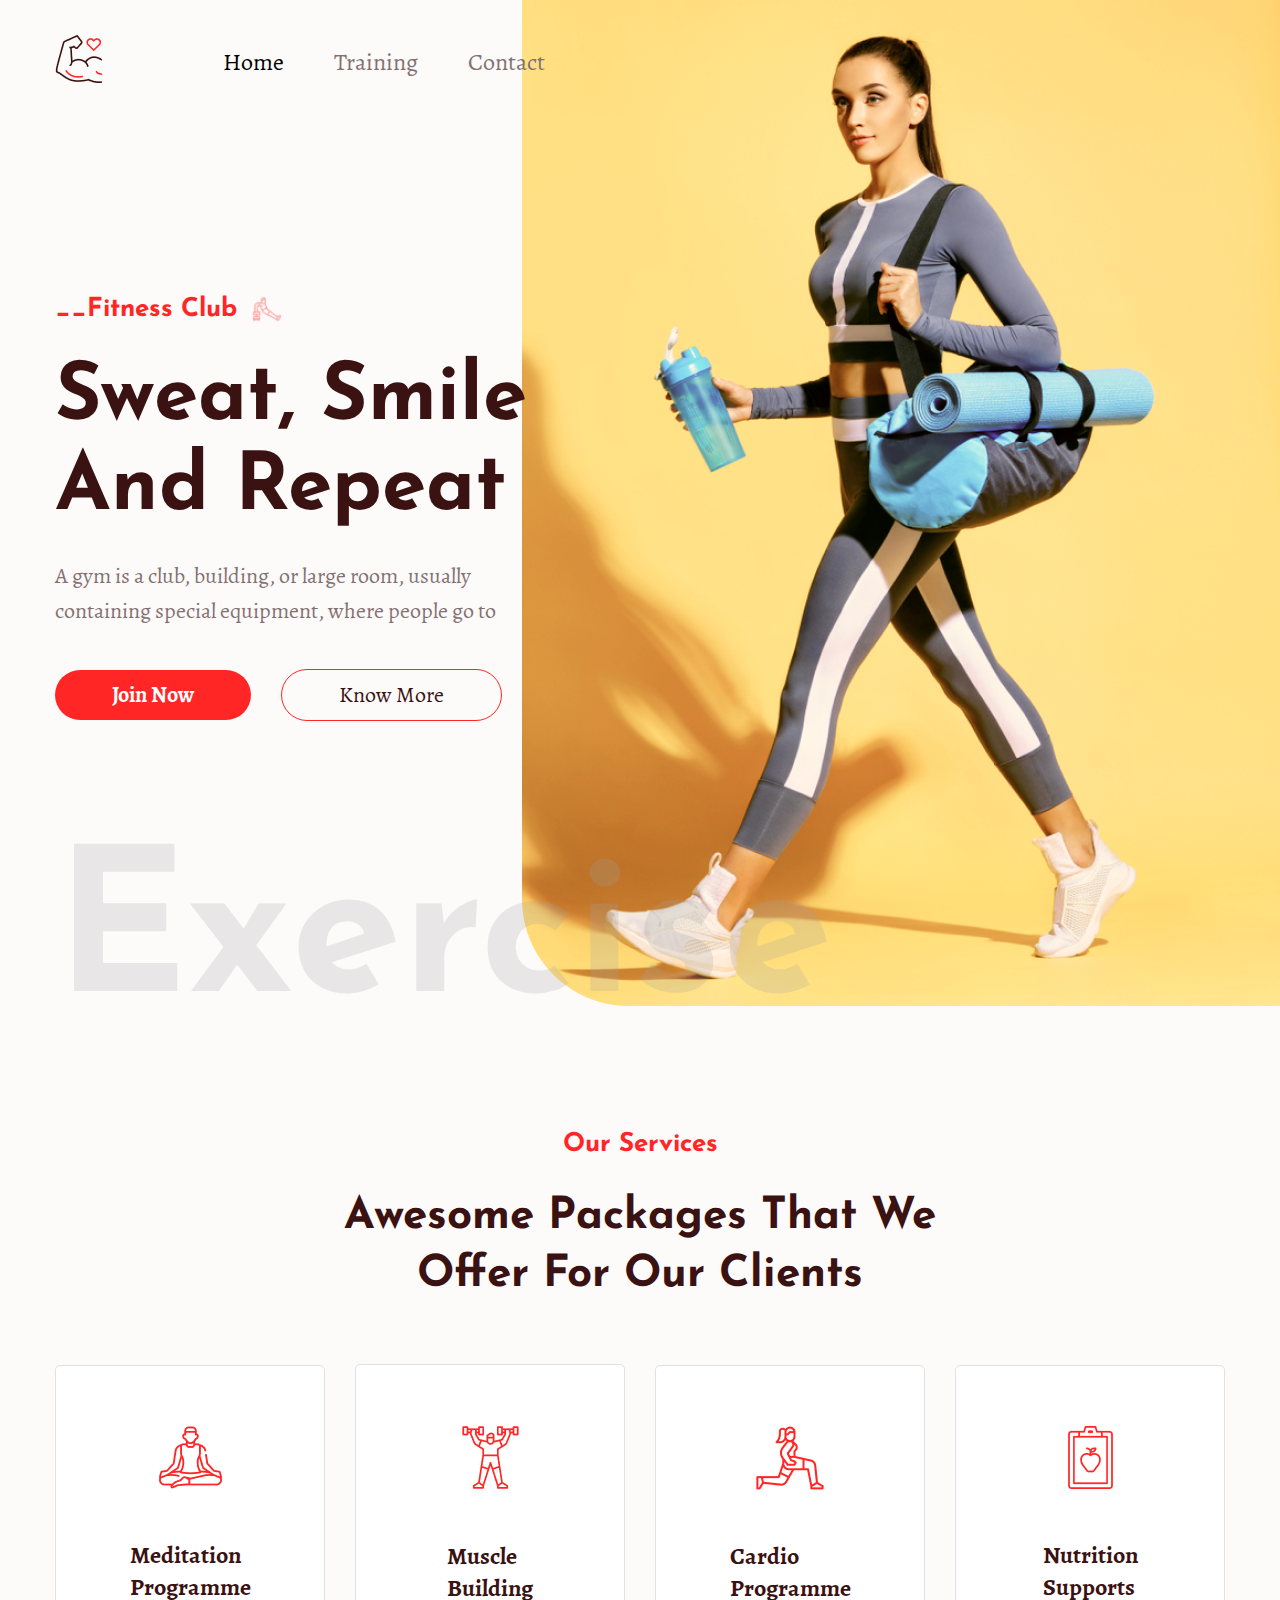
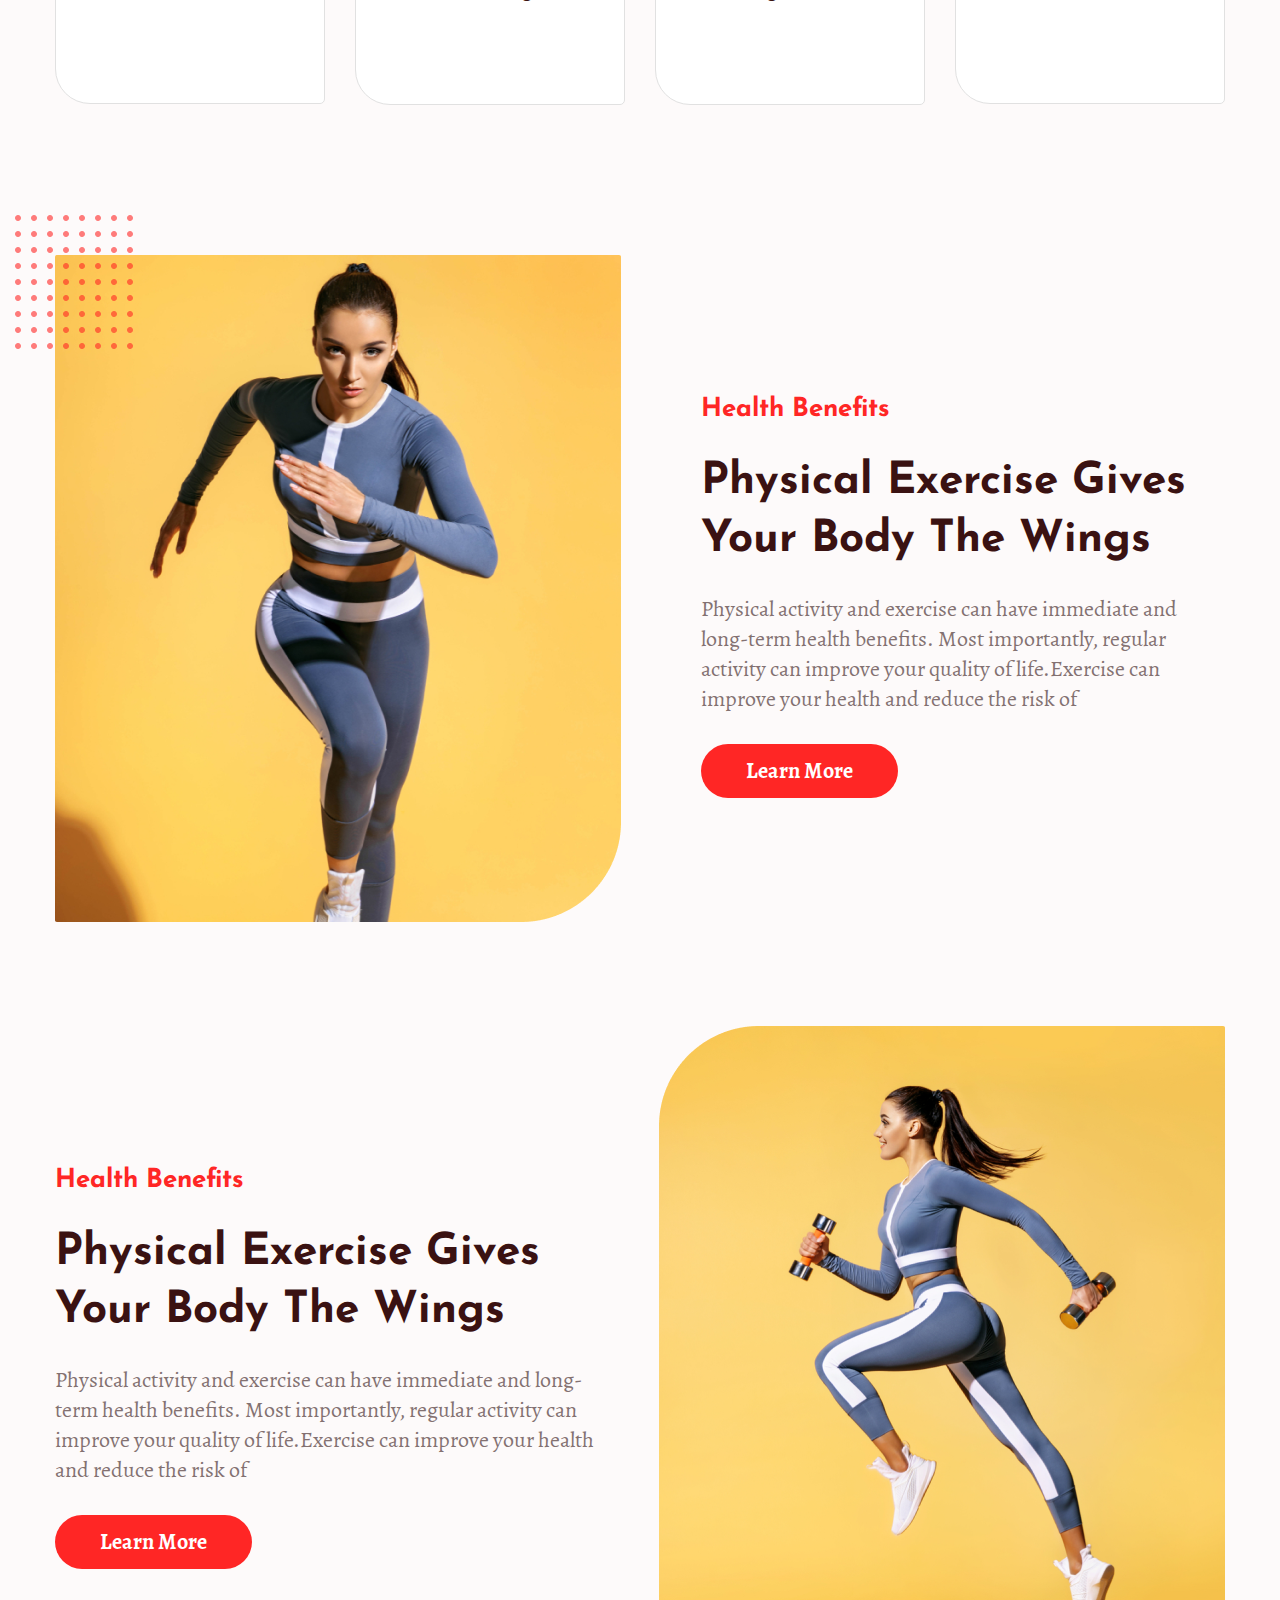
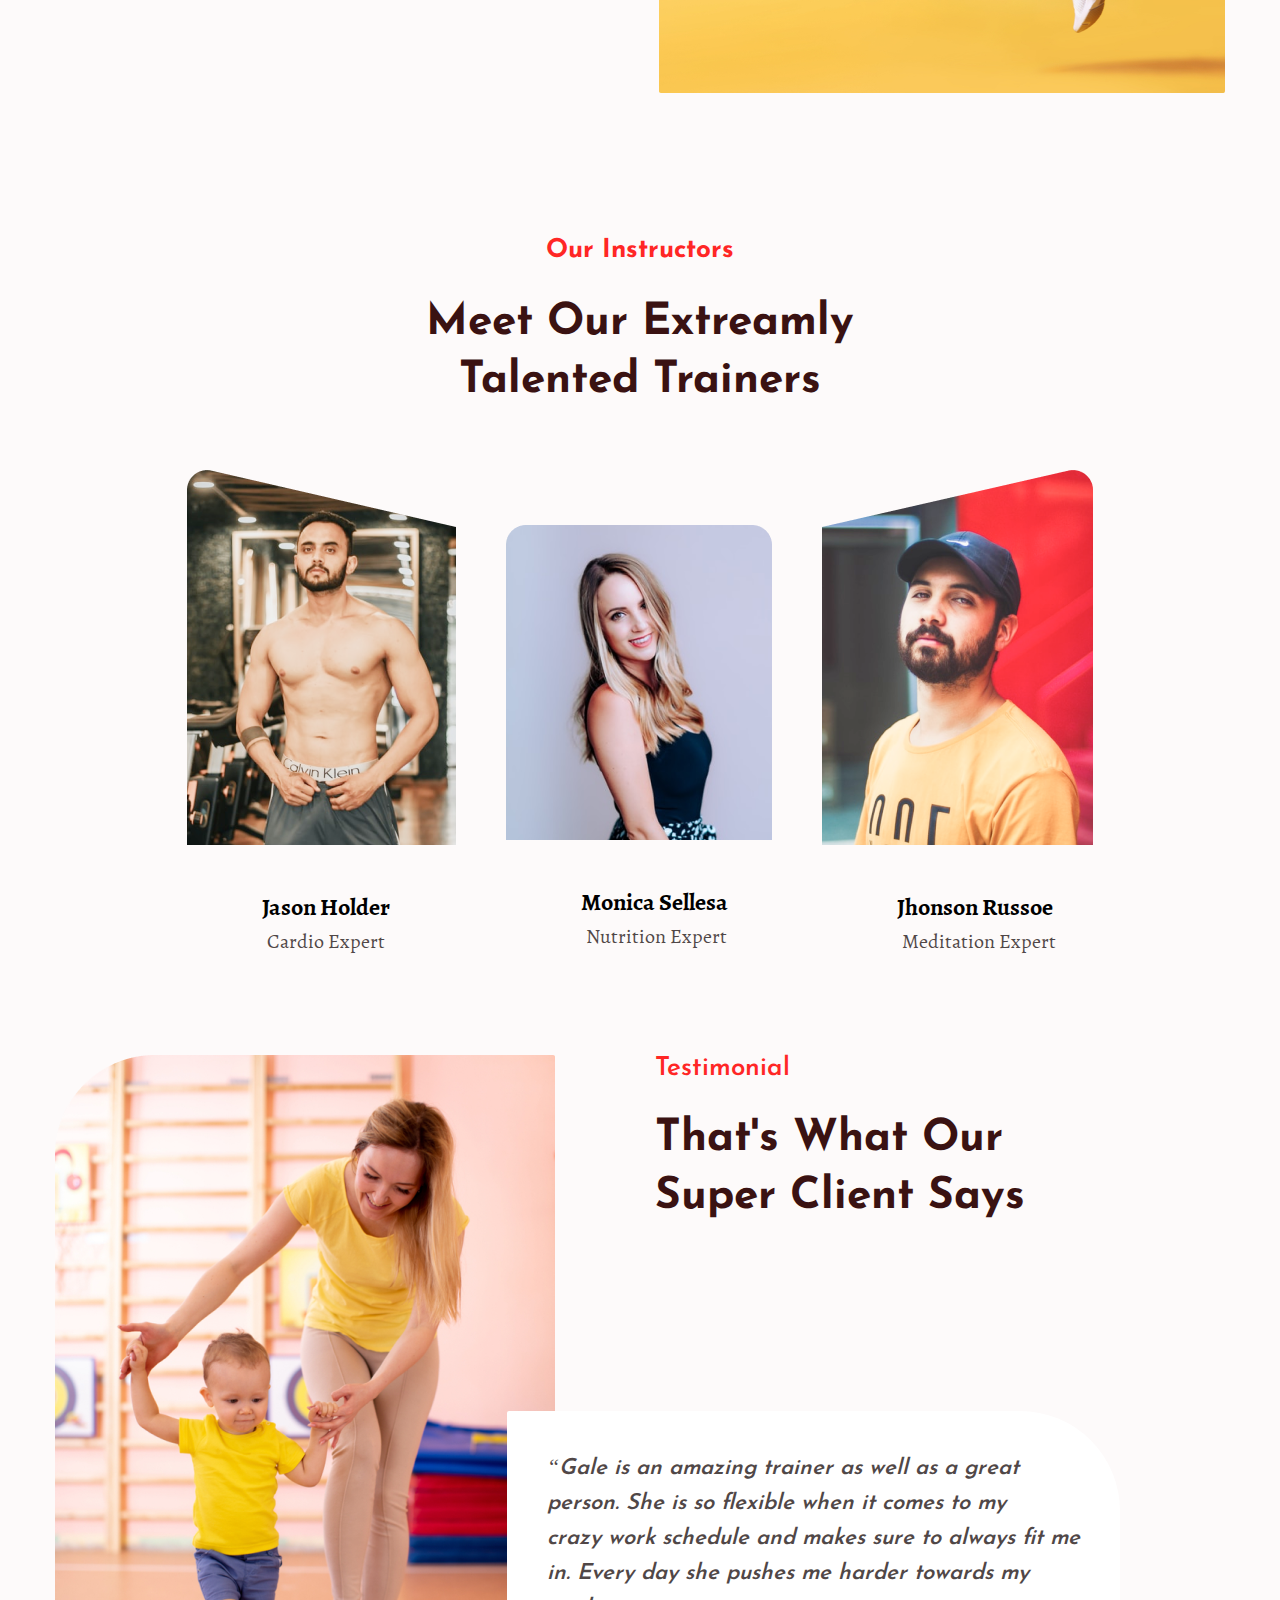
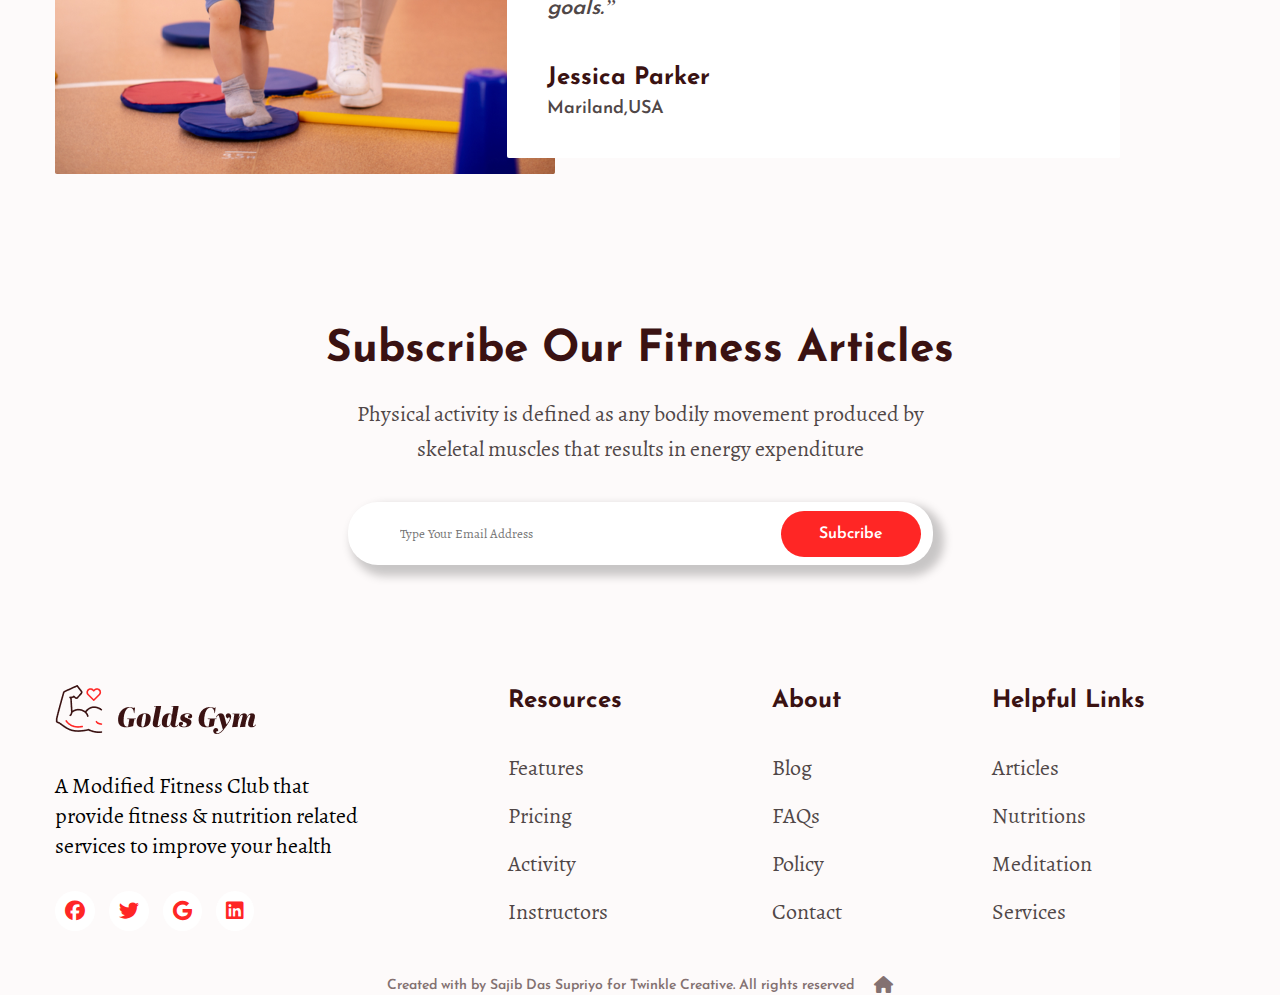
<file: index.html>
<!DOCTYPE html>
<html lang="en">
  <head>
    <meta charset="UTF-8" />
    <meta http-equiv="X-UA-Compatible" content="IE=edge" />
    <meta name="viewport" content="width=device-width, initial-scale=1.0" />
    <link
      rel="stylesheet"
      href="https://cdnjs.cloudflare.com/ajax/libs/animate.css/4.1.1/animate.min.css" />
    <link
      rel="stylesheet"
      href="https://cdnjs.cloudflare.com/ajax/libs/font-awesome/6.2.0/css/all.min.css " />
    <link rel="stylesheet" href="assets/css/hamburgers.css" />
    <link rel="stylesheet" href="assets/css/style.css" />
    <title>Fitness Club</title>
  </head>
  <body>
    <header class="header">
      <div class="header__container container">
        <a class="logo" href="#"> <img src="assets/img/logo.png" alt="" /></a>
        <nav class="nav">
          <a class="nav__link" href="#">Home</a><a class="nav__link" href="#">Training</a
          ><a class="nav__link" href="#">Contact</a>
        </nav>
        <button class="hamburger hamburger--minus" type="button">
          <span class="hamburger-box"><span class="hamburger-inner"></span></span>
        </button>
      </div>
      <div class="banner"><img class="banner__img" src="assets/img/main.png" alt="" /></div>
    </header>
    <main class="main container animate__animated animate__fadeInLeftBig">
      <div class="main__subtitle">
        <h3 class="subTitle">__Fitness Club</h3>
        <img class="main__icon" src="assets/img/fit-icon.png" alt="" />
      </div>
      <div class="main__descriptions">
        <h2 class="main__title">
          Sweat, Smile <br />
          And Repeat
        </h2>
        <p class="main__text">
          A gym is a club, building, or large room, usually <br />
          containing special equipment, where people go to
        </p>
      </div>
      <div class="main__buttons">
        <a class="btn" href="#">Join Now</a><a class="btn button" href="#">Know More</a>
      </div>
      <h1 class="last-main__title">Exercise</h1>
    </main>
    <section class="section container animate__animated animate__fadeInRightBig">
      <div class="section__titles">
        <h3 class="section__subtitle">Our Services</h3>
        <h2 class="section__title">
          Awesome Packages That We <br />
          Offer For Our Clients
        </h2>
      </div>
      <div class="section__cards">
        <div class="cards">
          <div class="card">
            <div class="card__content">
              <img src="assets/img/sitting-man.png" alt="" />
              <div class="card__title">
                <h3 class="card-main__title">
                  Meditation <br />
                  Programme
                </h3>
              </div>
            </div>
            <a class="show__button" href="#">Learn More</a>
          </div>
          <div class="card">
            <div class="card__content">
              <img src="assets/img/training-man.png" alt="" />
              <div class="card__title">
                <h3 class="card-main__title">
                  Muscle <br />
                  Building
                </h3>
              </div>
            </div>
            <a class="show__button" href="#">Learn More</a>
          </div>
          <div class="card">
            <div class="card__content">
              <img src="assets/img/training-girl.png" alt="" />
              <div class="card__title">
                <h3 class="card-main__title">
                  Cardio <br />
                  Programme
                </h3>
              </div>
            </div>
            <a class="show__button" href="#">Learn More</a>
          </div>
          <div class="card">
            <div class="card__content">
              <img src="assets/img/apple.png" alt="" />
              <div class="card__title">
                <h3 class="card-main__title">
                  Nutrition <br />
                  Supports
                </h3>
              </div>
            </div>
            <a class="show__button" href="#">Learn More</a>
          </div>
        </div>
      </div>
    </section>
    <article class="article__card container animate__animated animate__fadeInLeftBig">
      <div class="article-card__content">
        <div class="article__image">
          <img class="article-image" src="assets/img/article-image.png" alt="" />
        </div>
        <div class="article__description">
          <h3 class="article__subtitle">Health Benefits</h3>
          <h2 class="article__title">
            Physical Exercise Gives <br />
            Your Body The Wings
          </h2>
          <p class="article__text">
            Physical activity and exercise can have immediate and long-term health benefits. Most
            importantly, regular activity can improve your quality of life.Exercise can improve your
            health and reduce the risk of
          </p>
          <a class="article__btn" href="#">Learn More</a>
          <div class="post-image"><img class="dots-image" src="assets/img/Dots.png" alt="" /></div>
        </div>
      </div>
      <div class="article-card__session">
        <div class="article__description">
          <h3 class="article__subtitle">Health Benefits</h3>
          <h2 class="article__title">
            Physical Exercise Gives <br />
            Your Body The Wings
          </h2>
          <p class="article__text">
            Physical activity and exercise can have immediate and long-term health benefits. Most
            importantly, regular activity can improve your quality of life.Exercise can improve your
            health and reduce the risk of
          </p>
          <a class="article__btn" href="#">Learn More</a>
        </div>
        <div class="article__image">
          <img class="article-image" src="assets/img/article-image2.png" alt="" />
        </div>
      </div>
    </article>
    <div class="incstructors container animate__animated animate__fadeInRightBig">
      <div class="instructors__titles">
        <h3 class="subtitle__inst">Our Instructors</h3>
        <h2 class="title__inst">
          Meet Our Extreamly <br />
          Talented Trainers
        </h2>
      </div>
      <div class="session-inst">
        <div class="instructors__content">
          <div class="session__inst">
            <img class="inst__image" src="assets/img/couch1.png" alt="" />
            <div class="session-inst__desc">
              <h3 class="couch__name">Jason Holder</h3>
              <p class="couch__info">Cardio Expert</p>
            </div>
          </div>
        </div>
        <div class="instructors__content2">
          <div class="session__inst">
            <img class="inst__image" src="assets/img/couch2.png" alt="" />
            <div class="session-inst__desc">
              <h3 class="couch__name">Monica Sellesa</h3>
              <p class="couch__info">Nutrition Expert</p>
            </div>
          </div>
        </div>
        <div class="instructors__content">
          <div class="session__inst">
            <img class="inst__image" src="assets/img/couch3.png" alt="" />
            <div class="session-inst__desc">
              <h3 class="couch__name">Jhonson Russoe</h3>
              <p class="couch__info">Meditation Expert</p>
            </div>
          </div>
        </div>
      </div>
    </div>
    <aside class="aside container animate__animated animate__fadeInLeftBig">
      <div class="aside__content">
        <div class="aside-image__block">
          <img class="image__aside" src="assets/img/aside-image.png" alt="" />
        </div>
        <div class="aside__description">
          <span class="aside__span">Testimonial</span>
          <h2 class="aside__title">
            That's What Our <br />
            Super Client Says
          </h2>
          <div class="separate-block">
            <p class="separate__text">
              “Gale is an amazing trainer as well as a great <br />
              person. She is so flexible when it comes to my <br />
              crazy work schedule and makes sure to always fit me in. Every day she pushes me harder
              towards my goals.”
            </p>
            <h4 class="name">Jessica Parker</h4>
            <p class="info-couch">Mariland,USA</p>
          </div>
        </div>
      </div>
      <div class="aside-input__search">
        <div class="searh-input__desc">
          <h2 class="title__search">Subscribe Our Fitness Articles</h2>
          <p class="text__search">
            Physical activity is defined as any bodily movement produced by <br />
            skeletal muscles that results in energy expenditure
          </p>
        </div>
        <label class="label-search" for="search">
          <input type="text" id="search" placeholder="Type Your Email Address" /><a
            class="input-btn"
            href="#"
            >Subcribe</a
          >
        </label>
      </div>
    </aside>
    <footer class="footer container animate__animated animate__zoomInDown">
      <div class="footer__content">
        <div class="footer-info">
          <div class="footer-logo">
            <img class="footer__logo" src="assets/img/footer-logo.png" alt="" />
          </div>
          <div class="footer__desc">
            <p class="footer__text">
              A Modified Fitness Club that <br />
              provide fitness & nutrition related <br />
              services to improve your health
            </p>
            <div class="footer-icon">
              <a href="#"> <i class="fa-brands fa-facebook"></i></a
              ><a href="#"> <i class="fa-brands fa-twitter"></i></a
              ><a href="#"> <i class="fa-brands fa-google"></i></a
              ><a href="#"> <i class="fa-brands fa-linkedin"></i></a>
            </div>
          </div>
        </div>
        <div class="footer-nav__blog">
          <div class="footer-logo"><a class="footer-nav__logo" href="#">Resources</a></div>
          <div class="footer-navs">
            <a class="footer__link" href="#">Features</a><a class="footer__link" href="#">Pricing</a
            ><a class="footer__link" href="#">Activity</a
            ><a class="footer__link" href="#">Instructors</a>
          </div>
        </div>
        <div class="footer-nav__blog">
          <div class="footer-logo"><a class="footer-nav__logo" href="#">About</a></div>
          <div class="footer-navs">
            <a class="footer__link" href="#">Blog</a><a class="footer__link" href="#">FAQs</a
            ><a class="footer__link" href="#">Policy</a><a class="footer__link" href="#">Contact</a>
          </div>
        </div>
        <div class="footer-nav__blog">
          <div class="footer-logo"><a class="footer-nav__logo" href="#">Helpful Links</a></div>
          <div class="footer-navs">
            <a class="footer__link" href="#">Articles</a
            ><a class="footer__link" href="#">Nutritions</a
            ><a class="footer__link" href="#">Meditation</a
            ><a class="footer__link" href="#">Services</a>
          </div>
        </div>
      </div>
      <div class="footer-sub__info">
        <p class="footer-subinfo__text">
          Created with by Sajib Das Supriyo for Twinkle Creative. All rights reserved
        </p>
        <div class="footer-btn__home">
          <a href="#top" id="down"> <i class="fa-solid fa-house"></i></a>
        </div>
      </div>
    </footer>
    <script src="assets/js/script.js"></script>
  </body>
</html>
</file>
<file: assets/css/style.css>
@font-face {
  font-family: Alegreya;
  src: url(../fonts/Alegreya/Alegreya-Bold.woff);
  font-weight: bold;
  font-style: normal;
}
@font-face {
  font-family: Alegreya;
  src: url(../fonts/Alegreya/Alegreya-Regular.woff);
  font-weight: regular;
  font-style: normal;
}
@font-face {
  font-family: Josefin-Sans;
  src: url(../fonts/Josefin-Sans/JosefinSans-SemiBold.woff);
  font-weight: semibold;
  font-style: normal;
}
@font-face {
  font-family: Josefin-Sans;
  src: url(../fonts/Josefin-Sans/JosefinSans-Bold.woff);
  font-weight: bold;
  font-style: normal;
}
@font-face {
  font-family: Abril-Fatface;
  src: url(../fonts/Abril/Abrilfatfaceregular.woff);
  font-weight: regular;
  font-style: normal;
}
.container {
  max-width: 1170px;
  margin: 0 auto;
}

.main {
  font-family: Josefin-Sans;
  padding-top: 100px;
}
.main__subtitle {
  display: flex;
  align-items: center;
  gap: 15px;
  margin-bottom: 30px;
  padding-top: 70px;
}
.main__subtitle .subTitle {
  color: #ff2625;
  font-weight: 600;
  font-size: 26px;
}
.main__subtitle .main__icon {
  width: 30px;
  height: 30px;
}

.main__descriptions .main__title {
  font-size: 80px;
  font-weight: 700;
  line-height: 90px;
  color: #3a1212;
  margin-bottom: 25px;
}
.main__descriptions .main__text {
  font-family: Alegreya;
  color: #837171;
  font-size: 22px;
  line-height: 35px;
}

.main__buttons {
  font-family: Alegreya;
  padding-top: 40px;
  display: flex;
  align-items: center;
  gap: 30px;
}
.main__buttons .btn {
  padding: 10px 57px;
  background: #ff2625;
  border-radius: 29px;
  color: #fff;
  font-weight: 700;
  font-size: 22px;
  transition: 0.8s ease-in-out;
}
.main__buttons .btn:hover {
  background: transparent;
  border: solid 1px #ff2625;
  color: #3a1212;
  box-shadow: 7px 5px 7px rgba(0, 0, 0, 0.3647058824);
}
.main__buttons .button {
  background: transparent;
  border: solid 1px #ff2625;
  color: #3a1212;
  font-weight: 400;
}
.main__buttons .button:hover {
  background: #ff2625;
  color: #fff;
}

.last-main__title {
  padding-top: 120px;
  color: rgba(163, 161, 161, 0.2274509804);
  font-size: 200px;
}

@media (max-width: 800px) {
  .last-main__title {
    font-size: 120px;
  }
  .main {
    padding: 20px;
    padding-top: 295px;
  }
  .subTitle {
    text-align: center;
    font-size: 26px;
  }
  .logo {
    display: none;
  }
}
@media (max-width: 480px) {
  .main__subtitle {
    text-align: center;
  }
  .main__subtitle .subTitle {
    font-size: 20px;
    color: #3a1212;
  }
  .main {
    padding: 20px;
    padding-top: 295px;
  }
  .main__descriptions {
    display: flex;
    flex-direction: column;
    text-align: center;
  }
  .main__descriptions .main__title {
    font-size: 30px;
    line-height: 45px;
  }
  .main__descriptions .main__text {
    font-size: 20px;
    line-height: 25px;
  }
  .last-main__title {
    font-size: 60px;
    padding-top: 5;
    text-align: center;
  }
  .main__buttons {
    display: flex;
    flex-direction: column;
  }
  .main__buttons .btn {
    padding: 10px 20px;
    border-radius: 10px;
    font-weight: 400;
  }
}
.container {
  max-width: 1170px;
  margin: 0 auto;
}

.section {
  padding-top: 90px;
}

.section__subtitle {
  color: #ff2625;
  font-family: Josefin-Sans;
  text-align: center;
  font-size: 26px;
}

.section__title {
  text-align: center;
  padding-top: 30px;
  font-family: Josefin-Sans;
  color: #3a1212;
  font-size: 44px;
  line-height: 58px;
}

.section__cards {
  padding-top: 60px;
}

.cards {
  font-family: Alegreya;
  display: flex;
  gap: 30px;
  align-items: center;
}
.cards .card {
  width: 150px;
  padding: 60px;
  background: #fff;
  border: 0.5px solid #e1e1e1;
  border-radius: 5px 5px 5px 35px;
  transition: 0.8s all;
}
.cards .card:hover {
  cursor: pointer;
  box-shadow: 17px 14px 15px rgba(0, 0, 0, 0.2941176471);
}
.cards .card:hover .show__button {
  max-height: 200px;
}

.card__content {
  display: flex;
  flex-direction: column;
  justify-content: center;
  align-items: center;
}
.card__content .card-main__title {
  font-weight: 700;
  color: #3a1212;
  font-size: 24px;
}

.card-main__title {
  padding-top: 50px;
}

.show__button {
  max-height: 0;
  display: block;
  overflow: hidden;
  transition: 0.6s all;
  margin-top: 40px;
  color: #ff2625;
  margin-left: auto;
  margin-right: auto;
  width: max-content;
  font-family: Alegreya;
  font-size: 22px;
  font-weight: 400;
}

@media (max-width: 1180px) {
  .cards {
    display: flex;
    flex-wrap: wrap;
    padding: 15px;
    margin-left: 200px;
  }
}
@media (max-width: 768px) {
  .card {
    width: 220px !important;
  }
}
@media (max-width: 800px) {
  .section__title {
    font-size: 30px;
    line-height: 35px;
  }
  .cards {
    display: flex;
    flex-direction: column;
    margin-left: 0;
  }
}
@media (max-width: 420px) {
  .card {
    width: 150px !important;
  }
}
.container {
  max-width: 1170px;
  margin: 0 auto;
}

.article__card {
  padding-top: 150px;
  font-family: Josefin-Sans;
}

.article-card__content {
  display: flex;
  align-items: center;
  gap: 80px;
  position: relative;
  padding-bottom: 100px;
}
.article-card__content:nth-child(even) {
  flex-direction: row-reverse;
}

.post-image {
  position: absolute;
  top: -40px;
  left: -40px;
}

.article__description .article__subtitle {
  color: #ff2625;
  font-weight: 600;
  font-size: 26px;
  margin-bottom: 30px;
}
.article__description .article__title {
  font-size: 44px;
  color: #3a1212;
  line-height: 58px;
  margin-bottom: 25px;
}
.article__description .article__text {
  font-family: Alegreya;
  font-size: 22px;
  font-weight: 400;
  color: #837171;
  margin-bottom: 42px;
}
.article__description .article__btn {
  padding: 12px 45px;
  background: #ff2625;
  font-family: Alegreya;
  font-weight: 700;
  font-size: 22px;
  color: #fff;
  border-radius: 30px;
}

.article-card__session {
  display: flex;
  align-items: center;
  gap: 60px;
}

@media (max-width: 1200px) {
  .article-card__content {
    padding: 10px;
    display: flex;
    flex-direction: column;
    padding-bottom: 70px;
  }
  .article-card__session {
    padding: 10px;
    display: flex;
    flex-direction: column;
  }
  .article-image {
    width: 100%;
  }
  .article__text {
    width: 100%;
  }
}
@media (max-width: 510px) {
  .article__description .article__title {
    font-size: 28px;
    line-height: 35px;
    text-align: center;
  }
  .article__description .article__subtitle {
    font-size: 20px;
    text-align: center;
  }
  .article__description .article__text {
    font-size: 18px;
    text-align: center;
  }
  .article__description .article__btn {
    display: inline-block;
    padding: 20px 40px;
    border-radius: 10px;
    font-size: 20px;
  }
}
@media (max-width: 400px) {
  .article__description .article__title {
    font-size: 24px;
    line-height: 35px;
    text-align: center;
  }
  .article__description .article__subtitle {
    font-size: 18px;
    text-align: center;
  }
  .article__description .article__text {
    font-size: 16px;
    text-align: center;
  }
  .article__description .article__btn {
    display: inline-block;
    padding: 10px 20px;
    border-radius: 10px;
    font-size: 16px;
  }
}
.incstructors {
  padding-top: 140px;
  display: flex;
  flex-direction: column;
  align-items: center;
}
.incstructors .instructors__titles {
  font-family: Josefin-Sans;
  text-align: center;
  margin-bottom: 60px;
}
.incstructors .instructors__titles .subtitle__inst {
  color: #ff2625;
  font-size: 26px;
  font-weight: 600;
  margin-bottom: 30px;
}
.incstructors .instructors__titles .title__inst {
  font-size: 44px;
  font-weight: 700;
  line-height: 58px;
  color: #3a1212;
}
.incstructors .instructors__content {
  font-family: Alegreya;
}
.incstructors .session-inst__desc {
  margin-top: 40px;
  margin-left: 75px;
}
.incstructors .session-inst__desc .couch__name {
  font-size: 24px;
  font-weight: 700;
  margin-bottom: 5px;
}
.incstructors .session-inst__desc .couch__info {
  font-size: 20px;
  font-weight: 400;
  color: #504747;
  margin-left: 5px;
}

.instructors__content2 {
  font-family: Alegreya;
  padding-top: 50px;
}

.session-inst {
  display: flex;
  align-items: center;
  gap: 50px;
}

@media (max-width: 785px) {
  .incstructors {
    padding-top: 20px;
  }
  .session-inst {
    display: flex;
    flex-direction: column;
  }
  .subtitle__inst {
    font-size: 22px !important;
  }
  .title__inst {
    font-size: 34px !important;
    line-height: 35px !important;
  }
}
@media (max-width: 400px) {
  .title__inst {
    font-size: 30px !important;
  }
  .subtitle__inst {
    font-size: 20px !important;
  }
}
.aside {
  padding-top: 100px;
  font-family: Josefin-Sans;
  position: relative;
}
.aside .aside__content {
  display: flex;
  gap: 100px;
}

.aside__description .aside__span {
  color: #ff2625;
  font-size: 26px;
}
.aside__description .aside__title {
  padding-top: 28px;
  font-size: 44px;
  font-weight: 700;
  line-height: 58px;
  color: #3a1212;
}

.separate-block {
  background: #ffffff;
  border-radius: 2px 100px 2px 2px;
  padding: 40px;
  position: absolute;
  top: 456px;
  left: 452px;
  right: 105px;
  max-width: 100%;
}
.separate-block .separate__text {
  font-size: 22px;
  color: #504747;
  line-height: 35px;
  font-style: italic;
  font-size: 22px;
}
.separate-block .info-couch {
  font-size: 18px;
  color: #504747;
}

.name {
  padding-top: 40px;
  margin-bottom: 10px;
  font-size: 24px;
  font-weight: 700;
  color: #3a1212;
}

.searh-input__desc {
  padding-top: 150px;
  text-align: center;
}
.searh-input__desc > .title__search {
  font-size: 44px;
  color: #3a1212;
  margin-bottom: 25px;
}
.searh-input__desc .text__search {
  font-size: 22px;
  font-family: Alegreya;
  color: #504747;
  line-height: 35px;
}

.label-search {
  max-width: 50%;
  margin: 0 auto;
  margin-top: 35px;
  display: flex;
  justify-content: center;
  align-items: center;
  background: #fff;
  border-radius: 30px;
  padding: 2px;
  box-shadow: 7px 7px 10px 4px rgba(0, 0, 0, 0.2117647059);
  margin-bottom: 20px;
  box-sizing: border-box;
}

input {
  padding: 20px 50px;
  border: none;
  outline: none;
  background: none;
  font-family: Alegreya;
}

.input-btn {
  padding: 15px 38px;
  background: #ff2625;
  border-radius: 30px;
  color: #fff;
  margin-left: auto;
  margin-right: 10px;
  display: inline-block;
}

@media (max-width: 1140px) {
  .image__aside {
    width: 100%;
  }
  .separate-block {
    display: none;
  }
}
@media (max-width: 970px) {
  .aside__content {
    padding: 10px;
    display: flex;
    flex-direction: column-reverse;
  }
  .aside__description {
    text-align: center;
  }
  .aside__title {
    font-size: 32px !important;
    line-height: 35px !important;
  }
  .label-search {
    max-width: 100%;
  }
  .label-search .input-btn {
    padding: 10px 20px;
  }
  .title__search {
    font-size: 34px !important;
  }
  .searh-input__desc {
    padding-top: 20px;
  }
}
@media (max-width: 400px) {
  .aside__title {
    font-size: 28px !important;
  }
  .aside__span {
    font-size: 20px !important;
  }
  .title__search {
    font-size: 25px !important;
  }
  .input-btn {
    margin-right: 40px;
  }
  .text__search {
    font-size: 16px !important;
    line-height: 20px !important;
  }
}
.footer {
  padding-top: 100px;
}

.footer__content {
  display: flex;
  align-items: center;
  gap: 150px;
}

.footer-info {
  display: flex;
  flex-direction: column;
  gap: 30px;
}

.footer__desc .footer__text {
  font-family: Alegreya;
  font-size: 22px;
  margin-bottom: 30px;
}
.footer__desc .footer-icon {
  display: flex;
  align-items: center;
  gap: 14px;
}
.footer__desc .footer-icon .fa-brands {
  padding: 10px 10px;
  background: #fff;
  border-radius: 50%;
  color: #ff2625;
  transition: 0.6s all;
  font-size: 20px;
}
.footer__desc .footer-icon .fa-brands:hover {
  background: #ff2625;
  color: #fff;
}

.footer-logo {
  font-family: Josefin-Sans;
}
.footer-logo .footer-nav__logo {
  font-size: 24px;
  color: #3a1212;
  font-weight: 600;
}

.footer-navs {
  padding-top: 40px;
  display: flex;
  flex-direction: column;
  gap: 18px;
  font-family: Alegreya;
  color: #504747;
  font-size: 22px;
}

.footer-sub__info {
  padding-top: 45px;
  font-family: Josefin-Sans;
  color: #837171;
  font-size: 14px;
  display: flex;
  align-items: center;
  justify-content: center;
  gap: 20px;
}

.fa-solid {
  font-size: 17px;
}

@media (max-width: 1140px) {
  .footer__content {
    padding: 10px;
    max-width: 100%;
    display: flex;
    flex-wrap: wrap;
    align-items: center;
    gap: 50px;
  }
  .footer-navs {
    text-align: center;
  }
}
@media (max-width: 770px) {
  .footer__content {
    display: flex;
    flex-direction: column;
  }
}
@media (max-width: 570px) {
  .footer__content {
    display: flex;
    flex-direction: column;
    align-items: center;
    gap: 35px;
  }
  .footer-icon {
    display: flex;
    justify-content: center;
  }
  .footer-sub__info {
    display: flex;
    flex-direction: column;
    font-size: 13px;
    max-width: 100%;
    justify-content: center;
  }
}
.header {
  padding: 35px;
  font-family: Alegreya;
  position: relative;
}

.container {
  max-width: 1170px;
  margin: 0 auto;
  margin: 0 auto;
}

.header__container {
  display: flex;
  align-items: center;
}
.header__container .nav {
  display: flex;
  gap: 50px;
  margin-left: 120px;
  color: #837171;
  font-size: 24px;
}
.header__container .nav .nav__link {
  position: relative;
}
.header__container .nav .nav__link::before {
  content: "";
  position: absolute;
  left: 0;
  bottom: 0;
  background: #ff2625;
  width: 0;
  height: 2px;
  transition: 0.6s all;
}
.header__container .nav .nav__link:hover::before {
  width: 100%;
}
.header__container .nav .nav__link:first-child {
  color: #000;
}

.banner {
  position: absolute;
  top: -1px;
  right: 0;
  z-index: -2;
}
.banner .banner__img {
  width: 100%;
}

.hamburger {
  display: none;
  position: absolute;
  top: 0;
  right: 0;
  padding: 20px;
}

@media (max-width: 768px) {
  .nav__link {
    color: #fff !important;
  }
}
@media (max-width: 560px) {
  .hamburger {
    display: block;
    z-index: 6;
  }
  .nav {
    position: fixed;
    top: 0;
    right: 0;
    width: 150px;
    height: 100vh;
    background: #ad944f;
    display: flex;
    align-items: center;
    justify-content: center;
    flex-direction: column;
    transform: translateX(100%);
    transition: 0.8s all;
    z-index: 6;
  }
  .nav.is-active {
    transform: translateX(0);
  }
  .nav.is-active .nav__link {
    color: #3a1212;
    font-weight: bold;
  }
  .banner__img {
    position: static;
  }
}
:root {
  scroll-behavior: smooth;
}

* {
  margin: 0;
  padding: 0;
  color: inherit;
  text-decoration: none;
  list-style: non;
}

body {
  background: #fdfafa;
}

/*# sourceMappingURL=style.css.map */
</file>
<file: assets/css/hamburgers.css>
/*!
 * Hamburgers
 * @description Tasty CSS-animated hamburgers
 * @author Jonathan Suh @jonsuh
 * @site https://jonsuh.com/hamburgers
 * @link https://github.com/jonsuh/hamburgers
 */

.hamburger {
  padding: 15px 15px;
  display: inline-block;
  cursor: pointer;
  transition-property: opacity, filter;
  transition-duration: 0.15s;
  transition-timing-function: linear;
  font: inherit;
  color: inherit;
  text-transform: none;
  background-color: transparent;
  border: 0;
  margin: 0;
  overflow: visible;
}
.hamburger:hover {
  opacity: 0.7;
}
.hamburger.is-active:hover {
  opacity: 0.7;
}
.hamburger.is-active .hamburger-inner,
.hamburger.is-active .hamburger-inner::before,
.hamburger.is-active .hamburger-inner::after {
  background-color: #000;
}

.hamburger-box {
  width: 40px;
  height: 24px;
  display: inline-block;
  position: relative;
}

.hamburger-inner {
  display: block;
  top: 50%;
  margin-top: -2px;
}
.hamburger-inner,
.hamburger-inner::before,
.hamburger-inner::after {
  width: 40px;
  height: 4px;
  background-color: #000;
  border-radius: 4px;
  position: absolute;
  transition-property: transform;
  transition-duration: 0.15s;
  transition-timing-function: ease;
}
.hamburger-inner::before,
.hamburger-inner::after {
  content: "";
  display: block;
}
.hamburger-inner::before {
  top: -10px;
}
.hamburger-inner::after {
  bottom: -10px;
}

/*
   * 3DX
   */
.hamburger--3dx .hamburger-box {
  perspective: 80px;
}

.hamburger--3dx .hamburger-inner {
  transition: transform 0.15s cubic-bezier(0.645, 0.045, 0.355, 1),
    background-color 0s 0.1s cubic-bezier(0.645, 0.045, 0.355, 1);
}
.hamburger--3dx .hamburger-inner::before,
.hamburger--3dx .hamburger-inner::after {
  transition: transform 0s 0.1s cubic-bezier(0.645, 0.045, 0.355, 1);
}

.hamburger--3dx.is-active .hamburger-inner {
  background-color: transparent !important;
  transform: rotateY(180deg);
}
.hamburger--3dx.is-active .hamburger-inner::before {
  transform: translate3d(0, 10px, 0) rotate(45deg);
}
.hamburger--3dx.is-active .hamburger-inner::after {
  transform: translate3d(0, -10px, 0) rotate(-45deg);
}

/*
   * 3DX Reverse
   */
.hamburger--3dx-r .hamburger-box {
  perspective: 80px;
}

.hamburger--3dx-r .hamburger-inner {
  transition: transform 0.15s cubic-bezier(0.645, 0.045, 0.355, 1),
    background-color 0s 0.1s cubic-bezier(0.645, 0.045, 0.355, 1);
}
.hamburger--3dx-r .hamburger-inner::before,
.hamburger--3dx-r .hamburger-inner::after {
  transition: transform 0s 0.1s cubic-bezier(0.645, 0.045, 0.355, 1);
}

.hamburger--3dx-r.is-active .hamburger-inner {
  background-color: transparent !important;
  transform: rotateY(-180deg);
}
.hamburger--3dx-r.is-active .hamburger-inner::before {
  transform: translate3d(0, 10px, 0) rotate(45deg);
}
.hamburger--3dx-r.is-active .hamburger-inner::after {
  transform: translate3d(0, -10px, 0) rotate(-45deg);
}

/*
   * 3DY
   */
.hamburger--3dy .hamburger-box {
  perspective: 80px;
}

.hamburger--3dy .hamburger-inner {
  transition: transform 0.15s cubic-bezier(0.645, 0.045, 0.355, 1),
    background-color 0s 0.1s cubic-bezier(0.645, 0.045, 0.355, 1);
}
.hamburger--3dy .hamburger-inner::before,
.hamburger--3dy .hamburger-inner::after {
  transition: transform 0s 0.1s cubic-bezier(0.645, 0.045, 0.355, 1);
}

.hamburger--3dy.is-active .hamburger-inner {
  background-color: transparent !important;
  transform: rotateX(-180deg);
}
.hamburger--3dy.is-active .hamburger-inner::before {
  transform: translate3d(0, 10px, 0) rotate(45deg);
}
.hamburger--3dy.is-active .hamburger-inner::after {
  transform: translate3d(0, -10px, 0) rotate(-45deg);
}

/*
   * 3DY Reverse
   */
.hamburger--3dy-r .hamburger-box {
  perspective: 80px;
}

.hamburger--3dy-r .hamburger-inner {
  transition: transform 0.15s cubic-bezier(0.645, 0.045, 0.355, 1),
    background-color 0s 0.1s cubic-bezier(0.645, 0.045, 0.355, 1);
}
.hamburger--3dy-r .hamburger-inner::before,
.hamburger--3dy-r .hamburger-inner::after {
  transition: transform 0s 0.1s cubic-bezier(0.645, 0.045, 0.355, 1);
}

.hamburger--3dy-r.is-active .hamburger-inner {
  background-color: transparent !important;
  transform: rotateX(180deg);
}
.hamburger--3dy-r.is-active .hamburger-inner::before {
  transform: translate3d(0, 10px, 0) rotate(45deg);
}
.hamburger--3dy-r.is-active .hamburger-inner::after {
  transform: translate3d(0, -10px, 0) rotate(-45deg);
}

/*
   * 3DXY
   */
.hamburger--3dxy .hamburger-box {
  perspective: 80px;
}

.hamburger--3dxy .hamburger-inner {
  transition: transform 0.15s cubic-bezier(0.645, 0.045, 0.355, 1),
    background-color 0s 0.1s cubic-bezier(0.645, 0.045, 0.355, 1);
}
.hamburger--3dxy .hamburger-inner::before,
.hamburger--3dxy .hamburger-inner::after {
  transition: transform 0s 0.1s cubic-bezier(0.645, 0.045, 0.355, 1);
}

.hamburger--3dxy.is-active .hamburger-inner {
  background-color: transparent !important;
  transform: rotateX(180deg) rotateY(180deg);
}
.hamburger--3dxy.is-active .hamburger-inner::before {
  transform: translate3d(0, 10px, 0) rotate(45deg);
}
.hamburger--3dxy.is-active .hamburger-inner::after {
  transform: translate3d(0, -10px, 0) rotate(-45deg);
}

/*
   * 3DXY Reverse
   */
.hamburger--3dxy-r .hamburger-box {
  perspective: 80px;
}

.hamburger--3dxy-r .hamburger-inner {
  transition: transform 0.15s cubic-bezier(0.645, 0.045, 0.355, 1),
    background-color 0s 0.1s cubic-bezier(0.645, 0.045, 0.355, 1);
}
.hamburger--3dxy-r .hamburger-inner::before,
.hamburger--3dxy-r .hamburger-inner::after {
  transition: transform 0s 0.1s cubic-bezier(0.645, 0.045, 0.355, 1);
}

.hamburger--3dxy-r.is-active .hamburger-inner {
  background-color: transparent !important;
  transform: rotateX(180deg) rotateY(180deg) rotateZ(-180deg);
}
.hamburger--3dxy-r.is-active .hamburger-inner::before {
  transform: translate3d(0, 10px, 0) rotate(45deg);
}
.hamburger--3dxy-r.is-active .hamburger-inner::after {
  transform: translate3d(0, -10px, 0) rotate(-45deg);
}

/*
   * Arrow
   */
.hamburger--arrow.is-active .hamburger-inner::before {
  transform: translate3d(-8px, 0, 0) rotate(-45deg) scale(0.7, 1);
}

.hamburger--arrow.is-active .hamburger-inner::after {
  transform: translate3d(-8px, 0, 0) rotate(45deg) scale(0.7, 1);
}

/*
   * Arrow Right
   */
.hamburger--arrow-r.is-active .hamburger-inner::before {
  transform: translate3d(8px, 0, 0) rotate(45deg) scale(0.7, 1);
}

.hamburger--arrow-r.is-active .hamburger-inner::after {
  transform: translate3d(8px, 0, 0) rotate(-45deg) scale(0.7, 1);
}

/*
   * Arrow Alt
   */
.hamburger--arrowalt .hamburger-inner::before {
  transition: top 0.1s 0.1s ease, transform 0.1s cubic-bezier(0.165, 0.84, 0.44, 1);
}

.hamburger--arrowalt .hamburger-inner::after {
  transition: bottom 0.1s 0.1s ease, transform 0.1s cubic-bezier(0.165, 0.84, 0.44, 1);
}

.hamburger--arrowalt.is-active .hamburger-inner::before {
  top: 0;
  transform: translate3d(-8px, -10px, 0) rotate(-45deg) scale(0.7, 1);
  transition: top 0.1s ease, transform 0.1s 0.1s cubic-bezier(0.895, 0.03, 0.685, 0.22);
}

.hamburger--arrowalt.is-active .hamburger-inner::after {
  bottom: 0;
  transform: translate3d(-8px, 10px, 0) rotate(45deg) scale(0.7, 1);
  transition: bottom 0.1s ease, transform 0.1s 0.1s cubic-bezier(0.895, 0.03, 0.685, 0.22);
}

/*
   * Arrow Alt Right
   */
.hamburger--arrowalt-r .hamburger-inner::before {
  transition: top 0.1s 0.1s ease, transform 0.1s cubic-bezier(0.165, 0.84, 0.44, 1);
}

.hamburger--arrowalt-r .hamburger-inner::after {
  transition: bottom 0.1s 0.1s ease, transform 0.1s cubic-bezier(0.165, 0.84, 0.44, 1);
}

.hamburger--arrowalt-r.is-active .hamburger-inner::before {
  top: 0;
  transform: translate3d(8px, -10px, 0) rotate(45deg) scale(0.7, 1);
  transition: top 0.1s ease, transform 0.1s 0.1s cubic-bezier(0.895, 0.03, 0.685, 0.22);
}

.hamburger--arrowalt-r.is-active .hamburger-inner::after {
  bottom: 0;
  transform: translate3d(8px, 10px, 0) rotate(-45deg) scale(0.7, 1);
  transition: bottom 0.1s ease, transform 0.1s 0.1s cubic-bezier(0.895, 0.03, 0.685, 0.22);
}

/*
   * Arrow Turn
   */
.hamburger--arrowturn.is-active .hamburger-inner {
  transform: rotate(-180deg);
}
.hamburger--arrowturn.is-active .hamburger-inner::before {
  transform: translate3d(8px, 0, 0) rotate(45deg) scale(0.7, 1);
}
.hamburger--arrowturn.is-active .hamburger-inner::after {
  transform: translate3d(8px, 0, 0) rotate(-45deg) scale(0.7, 1);
}

/*
   * Arrow Turn Right
   */
.hamburger--arrowturn-r.is-active .hamburger-inner {
  transform: rotate(-180deg);
}
.hamburger--arrowturn-r.is-active .hamburger-inner::before {
  transform: translate3d(-8px, 0, 0) rotate(-45deg) scale(0.7, 1);
}
.hamburger--arrowturn-r.is-active .hamburger-inner::after {
  transform: translate3d(-8px, 0, 0) rotate(45deg) scale(0.7, 1);
}

/*
   * Boring
   */
.hamburger--boring .hamburger-inner,
.hamburger--boring .hamburger-inner::before,
.hamburger--boring .hamburger-inner::after {
  transition-property: none;
}

.hamburger--boring.is-active .hamburger-inner {
  transform: rotate(45deg);
}
.hamburger--boring.is-active .hamburger-inner::before {
  top: 0;
  opacity: 0;
}
.hamburger--boring.is-active .hamburger-inner::after {
  bottom: 0;
  transform: rotate(-90deg);
}

/*
   * Collapse
   */
.hamburger--collapse .hamburger-inner {
  top: auto;
  bottom: 0;
  transition-duration: 0.13s;
  transition-delay: 0.13s;
  transition-timing-function: cubic-bezier(0.55, 0.055, 0.675, 0.19);
}
.hamburger--collapse .hamburger-inner::after {
  top: -20px;
  transition: top 0.2s 0.2s cubic-bezier(0.33333, 0.66667, 0.66667, 1), opacity 0.1s linear;
}
.hamburger--collapse .hamburger-inner::before {
  transition: top 0.12s 0.2s cubic-bezier(0.33333, 0.66667, 0.66667, 1),
    transform 0.13s cubic-bezier(0.55, 0.055, 0.675, 0.19);
}

.hamburger--collapse.is-active .hamburger-inner {
  transform: translate3d(0, -10px, 0) rotate(-45deg);
  transition-delay: 0.22s;
  transition-timing-function: cubic-bezier(0.215, 0.61, 0.355, 1);
}
.hamburger--collapse.is-active .hamburger-inner::after {
  top: 0;
  opacity: 0;
  transition: top 0.2s cubic-bezier(0.33333, 0, 0.66667, 0.33333), opacity 0.1s 0.22s linear;
}
.hamburger--collapse.is-active .hamburger-inner::before {
  top: 0;
  transform: rotate(-90deg);
  transition: top 0.1s 0.16s cubic-bezier(0.33333, 0, 0.66667, 0.33333),
    transform 0.13s 0.25s cubic-bezier(0.215, 0.61, 0.355, 1);
}

/*
   * Collapse Reverse
   */
.hamburger--collapse-r .hamburger-inner {
  top: auto;
  bottom: 0;
  transition-duration: 0.13s;
  transition-delay: 0.13s;
  transition-timing-function: cubic-bezier(0.55, 0.055, 0.675, 0.19);
}
.hamburger--collapse-r .hamburger-inner::after {
  top: -20px;
  transition: top 0.2s 0.2s cubic-bezier(0.33333, 0.66667, 0.66667, 1), opacity 0.1s linear;
}
.hamburger--collapse-r .hamburger-inner::before {
  transition: top 0.12s 0.2s cubic-bezier(0.33333, 0.66667, 0.66667, 1),
    transform 0.13s cubic-bezier(0.55, 0.055, 0.675, 0.19);
}

.hamburger--collapse-r.is-active .hamburger-inner {
  transform: translate3d(0, -10px, 0) rotate(45deg);
  transition-delay: 0.22s;
  transition-timing-function: cubic-bezier(0.215, 0.61, 0.355, 1);
}
.hamburger--collapse-r.is-active .hamburger-inner::after {
  top: 0;
  opacity: 0;
  transition: top 0.2s cubic-bezier(0.33333, 0, 0.66667, 0.33333), opacity 0.1s 0.22s linear;
}
.hamburger--collapse-r.is-active .hamburger-inner::before {
  top: 0;
  transform: rotate(90deg);
  transition: top 0.1s 0.16s cubic-bezier(0.33333, 0, 0.66667, 0.33333),
    transform 0.13s 0.25s cubic-bezier(0.215, 0.61, 0.355, 1);
}

/*
   * Elastic
   */
.hamburger--elastic .hamburger-inner {
  top: 2px;
  transition-duration: 0.275s;
  transition-timing-function: cubic-bezier(0.68, -0.55, 0.265, 1.55);
}
.hamburger--elastic .hamburger-inner::before {
  top: 10px;
  transition: opacity 0.125s 0.275s ease;
}
.hamburger--elastic .hamburger-inner::after {
  top: 20px;
  transition: transform 0.275s cubic-bezier(0.68, -0.55, 0.265, 1.55);
}

.hamburger--elastic.is-active .hamburger-inner {
  transform: translate3d(0, 10px, 0) rotate(135deg);
  transition-delay: 0.075s;
}
.hamburger--elastic.is-active .hamburger-inner::before {
  transition-delay: 0s;
  opacity: 0;
}
.hamburger--elastic.is-active .hamburger-inner::after {
  transform: translate3d(0, -20px, 0) rotate(-270deg);
  transition-delay: 0.075s;
}

/*
   * Elastic Reverse
   */
.hamburger--elastic-r .hamburger-inner {
  top: 2px;
  transition-duration: 0.275s;
  transition-timing-function: cubic-bezier(0.68, -0.55, 0.265, 1.55);
}
.hamburger--elastic-r .hamburger-inner::before {
  top: 10px;
  transition: opacity 0.125s 0.275s ease;
}
.hamburger--elastic-r .hamburger-inner::after {
  top: 20px;
  transition: transform 0.275s cubic-bezier(0.68, -0.55, 0.265, 1.55);
}

.hamburger--elastic-r.is-active .hamburger-inner {
  transform: translate3d(0, 10px, 0) rotate(-135deg);
  transition-delay: 0.075s;
}
.hamburger--elastic-r.is-active .hamburger-inner::before {
  transition-delay: 0s;
  opacity: 0;
}
.hamburger--elastic-r.is-active .hamburger-inner::after {
  transform: translate3d(0, -20px, 0) rotate(270deg);
  transition-delay: 0.075s;
}

/*
   * Emphatic
   */
.hamburger--emphatic {
  overflow: hidden;
}
.hamburger--emphatic .hamburger-inner {
  transition: background-color 0.125s 0.175s ease-in;
}
.hamburger--emphatic .hamburger-inner::before {
  left: 0;
  transition: transform 0.125s cubic-bezier(0.6, 0.04, 0.98, 0.335), top 0.05s 0.125s linear,
    left 0.125s 0.175s ease-in;
}
.hamburger--emphatic .hamburger-inner::after {
  top: 10px;
  right: 0;
  transition: transform 0.125s cubic-bezier(0.6, 0.04, 0.98, 0.335), top 0.05s 0.125s linear,
    right 0.125s 0.175s ease-in;
}
.hamburger--emphatic.is-active .hamburger-inner {
  transition-delay: 0s;
  transition-timing-function: ease-out;
  background-color: transparent !important;
}
.hamburger--emphatic.is-active .hamburger-inner::before {
  left: -80px;
  top: -80px;
  transform: translate3d(80px, 80px, 0) rotate(45deg);
  transition: left 0.125s ease-out, top 0.05s 0.125s linear,
    transform 0.125s 0.175s cubic-bezier(0.075, 0.82, 0.165, 1);
}
.hamburger--emphatic.is-active .hamburger-inner::after {
  right: -80px;
  top: -80px;
  transform: translate3d(-80px, 80px, 0) rotate(-45deg);
  transition: right 0.125s ease-out, top 0.05s 0.125s linear,
    transform 0.125s 0.175s cubic-bezier(0.075, 0.82, 0.165, 1);
}

/*
   * Emphatic Reverse
   */
.hamburger--emphatic-r {
  overflow: hidden;
}
.hamburger--emphatic-r .hamburger-inner {
  transition: background-color 0.125s 0.175s ease-in;
}
.hamburger--emphatic-r .hamburger-inner::before {
  left: 0;
  transition: transform 0.125s cubic-bezier(0.6, 0.04, 0.98, 0.335), top 0.05s 0.125s linear,
    left 0.125s 0.175s ease-in;
}
.hamburger--emphatic-r .hamburger-inner::after {
  top: 10px;
  right: 0;
  transition: transform 0.125s cubic-bezier(0.6, 0.04, 0.98, 0.335), top 0.05s 0.125s linear,
    right 0.125s 0.175s ease-in;
}
.hamburger--emphatic-r.is-active .hamburger-inner {
  transition-delay: 0s;
  transition-timing-function: ease-out;
  background-color: transparent !important;
}
.hamburger--emphatic-r.is-active .hamburger-inner::before {
  left: -80px;
  top: 80px;
  transform: translate3d(80px, -80px, 0) rotate(-45deg);
  transition: left 0.125s ease-out, top 0.05s 0.125s linear,
    transform 0.125s 0.175s cubic-bezier(0.075, 0.82, 0.165, 1);
}
.hamburger--emphatic-r.is-active .hamburger-inner::after {
  right: -80px;
  top: 80px;
  transform: translate3d(-80px, -80px, 0) rotate(45deg);
  transition: right 0.125s ease-out, top 0.05s 0.125s linear,
    transform 0.125s 0.175s cubic-bezier(0.075, 0.82, 0.165, 1);
}

/*
   * Minus
   */
.hamburger--minus .hamburger-inner::before,
.hamburger--minus .hamburger-inner::after {
  transition: bottom 0.08s 0s ease-out, top 0.08s 0s ease-out, opacity 0s linear;
}

.hamburger--minus.is-active .hamburger-inner::before,
.hamburger--minus.is-active .hamburger-inner::after {
  opacity: 0;
  transition: bottom 0.08s ease-out, top 0.08s ease-out, opacity 0s 0.08s linear;
}

.hamburger--minus.is-active .hamburger-inner::before {
  top: 0;
}

.hamburger--minus.is-active .hamburger-inner::after {
  bottom: 0;
}

/*
   * Slider
   */
.hamburger--slider .hamburger-inner {
  top: 2px;
}
.hamburger--slider .hamburger-inner::before {
  top: 10px;
  transition-property: transform, opacity;
  transition-timing-function: ease;
  transition-duration: 0.15s;
}
.hamburger--slider .hamburger-inner::after {
  top: 20px;
}

.hamburger--slider.is-active .hamburger-inner {
  transform: translate3d(0, 10px, 0) rotate(45deg);
}
.hamburger--slider.is-active .hamburger-inner::before {
  transform: rotate(-45deg) translate3d(-5.71429px, -6px, 0);
  opacity: 0;
}
.hamburger--slider.is-active .hamburger-inner::after {
  transform: translate3d(0, -20px, 0) rotate(-90deg);
}

/*
   * Slider Reverse
   */
.hamburger--slider-r .hamburger-inner {
  top: 2px;
}
.hamburger--slider-r .hamburger-inner::before {
  top: 10px;
  transition-property: transform, opacity;
  transition-timing-function: ease;
  transition-duration: 0.15s;
}
.hamburger--slider-r .hamburger-inner::after {
  top: 20px;
}

.hamburger--slider-r.is-active .hamburger-inner {
  transform: translate3d(0, 10px, 0) rotate(-45deg);
}
.hamburger--slider-r.is-active .hamburger-inner::before {
  transform: rotate(45deg) translate3d(5.71429px, -6px, 0);
  opacity: 0;
}
.hamburger--slider-r.is-active .hamburger-inner::after {
  transform: translate3d(0, -20px, 0) rotate(90deg);
}

/*
   * Spin
   */
.hamburger--spin .hamburger-inner {
  transition-duration: 0.22s;
  transition-timing-function: cubic-bezier(0.55, 0.055, 0.675, 0.19);
}
.hamburger--spin .hamburger-inner::before {
  transition: top 0.1s 0.25s ease-in, opacity 0.1s ease-in;
}
.hamburger--spin .hamburger-inner::after {
  transition: bottom 0.1s 0.25s ease-in, transform 0.22s cubic-bezier(0.55, 0.055, 0.675, 0.19);
}

.hamburger--spin.is-active .hamburger-inner {
  transform: rotate(225deg);
  transition-delay: 0.12s;
  transition-timing-function: cubic-bezier(0.215, 0.61, 0.355, 1);
}
.hamburger--spin.is-active .hamburger-inner::before {
  top: 0;
  opacity: 0;
  transition: top 0.1s ease-out, opacity 0.1s 0.12s ease-out;
}
.hamburger--spin.is-active .hamburger-inner::after {
  bottom: 0;
  transform: rotate(-90deg);
  transition: bottom 0.1s ease-out, transform 0.22s 0.12s cubic-bezier(0.215, 0.61, 0.355, 1);
}

/*
   * Spin Reverse
   */
.hamburger--spin-r .hamburger-inner {
  transition-duration: 0.22s;
  transition-timing-function: cubic-bezier(0.55, 0.055, 0.675, 0.19);
}
.hamburger--spin-r .hamburger-inner::before {
  transition: top 0.1s 0.25s ease-in, opacity 0.1s ease-in;
}
.hamburger--spin-r .hamburger-inner::after {
  transition: bottom 0.1s 0.25s ease-in, transform 0.22s cubic-bezier(0.55, 0.055, 0.675, 0.19);
}

.hamburger--spin-r.is-active .hamburger-inner {
  transform: rotate(-225deg);
  transition-delay: 0.12s;
  transition-timing-function: cubic-bezier(0.215, 0.61, 0.355, 1);
}
.hamburger--spin-r.is-active .hamburger-inner::before {
  top: 0;
  opacity: 0;
  transition: top 0.1s ease-out, opacity 0.1s 0.12s ease-out;
}
.hamburger--spin-r.is-active .hamburger-inner::after {
  bottom: 0;
  transform: rotate(90deg);
  transition: bottom 0.1s ease-out, transform 0.22s 0.12s cubic-bezier(0.215, 0.61, 0.355, 1);
}

/*
   * Spring
   */
.hamburger--spring .hamburger-inner {
  top: 2px;
  transition: background-color 0s 0.13s linear;
}
.hamburger--spring .hamburger-inner::before {
  top: 10px;
  transition: top 0.1s 0.2s cubic-bezier(0.33333, 0.66667, 0.66667, 1),
    transform 0.13s cubic-bezier(0.55, 0.055, 0.675, 0.19);
}
.hamburger--spring .hamburger-inner::after {
  top: 20px;
  transition: top 0.2s 0.2s cubic-bezier(0.33333, 0.66667, 0.66667, 1),
    transform 0.13s cubic-bezier(0.55, 0.055, 0.675, 0.19);
}

.hamburger--spring.is-active .hamburger-inner {
  transition-delay: 0.22s;
  background-color: transparent !important;
}
.hamburger--spring.is-active .hamburger-inner::before {
  top: 0;
  transition: top 0.1s 0.15s cubic-bezier(0.33333, 0, 0.66667, 0.33333),
    transform 0.13s 0.22s cubic-bezier(0.215, 0.61, 0.355, 1);
  transform: translate3d(0, 10px, 0) rotate(45deg);
}
.hamburger--spring.is-active .hamburger-inner::after {
  top: 0;
  transition: top 0.2s cubic-bezier(0.33333, 0, 0.66667, 0.33333),
    transform 0.13s 0.22s cubic-bezier(0.215, 0.61, 0.355, 1);
  transform: translate3d(0, 10px, 0) rotate(-45deg);
}

/*
   * Spring Reverse
   */
.hamburger--spring-r .hamburger-inner {
  top: auto;
  bottom: 0;
  transition-duration: 0.13s;
  transition-delay: 0s;
  transition-timing-function: cubic-bezier(0.55, 0.055, 0.675, 0.19);
}
.hamburger--spring-r .hamburger-inner::after {
  top: -20px;
  transition: top 0.2s 0.2s cubic-bezier(0.33333, 0.66667, 0.66667, 1), opacity 0s linear;
}
.hamburger--spring-r .hamburger-inner::before {
  transition: top 0.1s 0.2s cubic-bezier(0.33333, 0.66667, 0.66667, 1),
    transform 0.13s cubic-bezier(0.55, 0.055, 0.675, 0.19);
}

.hamburger--spring-r.is-active .hamburger-inner {
  transform: translate3d(0, -10px, 0) rotate(-45deg);
  transition-delay: 0.22s;
  transition-timing-function: cubic-bezier(0.215, 0.61, 0.355, 1);
}
.hamburger--spring-r.is-active .hamburger-inner::after {
  top: 0;
  opacity: 0;
  transition: top 0.2s cubic-bezier(0.33333, 0, 0.66667, 0.33333), opacity 0s 0.22s linear;
}
.hamburger--spring-r.is-active .hamburger-inner::before {
  top: 0;
  transform: rotate(90deg);
  transition: top 0.1s 0.15s cubic-bezier(0.33333, 0, 0.66667, 0.33333),
    transform 0.13s 0.22s cubic-bezier(0.215, 0.61, 0.355, 1);
}

/*
   * Stand
   */
.hamburger--stand .hamburger-inner {
  transition: transform 0.075s 0.15s cubic-bezier(0.55, 0.055, 0.675, 0.19),
    background-color 0s 0.075s linear;
}
.hamburger--stand .hamburger-inner::before {
  transition: top 0.075s 0.075s ease-in, transform 0.075s 0s cubic-bezier(0.55, 0.055, 0.675, 0.19);
}
.hamburger--stand .hamburger-inner::after {
  transition: bottom 0.075s 0.075s ease-in,
    transform 0.075s 0s cubic-bezier(0.55, 0.055, 0.675, 0.19);
}

.hamburger--stand.is-active .hamburger-inner {
  transform: rotate(90deg);
  background-color: transparent !important;
  transition: transform 0.075s 0s cubic-bezier(0.215, 0.61, 0.355, 1),
    background-color 0s 0.15s linear;
}
.hamburger--stand.is-active .hamburger-inner::before {
  top: 0;
  transform: rotate(-45deg);
  transition: top 0.075s 0.1s ease-out, transform 0.075s 0.15s cubic-bezier(0.215, 0.61, 0.355, 1);
}
.hamburger--stand.is-active .hamburger-inner::after {
  bottom: 0;
  transform: rotate(45deg);
  transition: bottom 0.075s 0.1s ease-out,
    transform 0.075s 0.15s cubic-bezier(0.215, 0.61, 0.355, 1);
}

/*
   * Stand Reverse
   */
.hamburger--stand-r .hamburger-inner {
  transition: transform 0.075s 0.15s cubic-bezier(0.55, 0.055, 0.675, 0.19),
    background-color 0s 0.075s linear;
}
.hamburger--stand-r .hamburger-inner::before {
  transition: top 0.075s 0.075s ease-in, transform 0.075s 0s cubic-bezier(0.55, 0.055, 0.675, 0.19);
}
.hamburger--stand-r .hamburger-inner::after {
  transition: bottom 0.075s 0.075s ease-in,
    transform 0.075s 0s cubic-bezier(0.55, 0.055, 0.675, 0.19);
}

.hamburger--stand-r.is-active .hamburger-inner {
  transform: rotate(-90deg);
  background-color: transparent !important;
  transition: transform 0.075s 0s cubic-bezier(0.215, 0.61, 0.355, 1),
    background-color 0s 0.15s linear;
}
.hamburger--stand-r.is-active .hamburger-inner::before {
  top: 0;
  transform: rotate(-45deg);
  transition: top 0.075s 0.1s ease-out, transform 0.075s 0.15s cubic-bezier(0.215, 0.61, 0.355, 1);
}
.hamburger--stand-r.is-active .hamburger-inner::after {
  bottom: 0;
  transform: rotate(45deg);
  transition: bottom 0.075s 0.1s ease-out,
    transform 0.075s 0.15s cubic-bezier(0.215, 0.61, 0.355, 1);
}

/*
   * Squeeze
   */
.hamburger--squeeze .hamburger-inner {
  transition-duration: 0.075s;
  transition-timing-function: cubic-bezier(0.55, 0.055, 0.675, 0.19);
}
.hamburger--squeeze .hamburger-inner::before {
  transition: top 0.075s 0.12s ease, opacity 0.075s ease;
}
.hamburger--squeeze .hamburger-inner::after {
  transition: bottom 0.075s 0.12s ease, transform 0.075s cubic-bezier(0.55, 0.055, 0.675, 0.19);
}

.hamburger--squeeze.is-active .hamburger-inner {
  transform: rotate(45deg);
  transition-delay: 0.12s;
  transition-timing-function: cubic-bezier(0.215, 0.61, 0.355, 1);
}
.hamburger--squeeze.is-active .hamburger-inner::before {
  top: 0;
  opacity: 0;
  transition: top 0.075s ease, opacity 0.075s 0.12s ease;
}
.hamburger--squeeze.is-active .hamburger-inner::after {
  bottom: 0;
  transform: rotate(-90deg);
  transition: bottom 0.075s ease, transform 0.075s 0.12s cubic-bezier(0.215, 0.61, 0.355, 1);
}

/*
   * Vortex
   */
.hamburger--vortex .hamburger-inner {
  transition-duration: 0.2s;
  transition-timing-function: cubic-bezier(0.19, 1, 0.22, 1);
}
.hamburger--vortex .hamburger-inner::before,
.hamburger--vortex .hamburger-inner::after {
  transition-duration: 0s;
  transition-delay: 0.1s;
  transition-timing-function: linear;
}
.hamburger--vortex .hamburger-inner::before {
  transition-property: top, opacity;
}
.hamburger--vortex .hamburger-inner::after {
  transition-property: bottom, transform;
}

.hamburger--vortex.is-active .hamburger-inner {
  transform: rotate(765deg);
  transition-timing-function: cubic-bezier(0.19, 1, 0.22, 1);
}
.hamburger--vortex.is-active .hamburger-inner::before,
.hamburger--vortex.is-active .hamburger-inner::after {
  transition-delay: 0s;
}
.hamburger--vortex.is-active .hamburger-inner::before {
  top: 0;
  opacity: 0;
}
.hamburger--vortex.is-active .hamburger-inner::after {
  bottom: 0;
  transform: rotate(90deg);
}

/*
   * Vortex Reverse
   */
.hamburger--vortex-r .hamburger-inner {
  transition-duration: 0.2s;
  transition-timing-function: cubic-bezier(0.19, 1, 0.22, 1);
}
.hamburger--vortex-r .hamburger-inner::before,
.hamburger--vortex-r .hamburger-inner::after {
  transition-duration: 0s;
  transition-delay: 0.1s;
  transition-timing-function: linear;
}
.hamburger--vortex-r .hamburger-inner::before {
  transition-property: top, opacity;
}
.hamburger--vortex-r .hamburger-inner::after {
  transition-property: bottom, transform;
}

.hamburger--vortex-r.is-active .hamburger-inner {
  transform: rotate(-765deg);
  transition-timing-function: cubic-bezier(0.19, 1, 0.22, 1);
}
.hamburger--vortex-r.is-active .hamburger-inner::before,
.hamburger--vortex-r.is-active .hamburger-inner::after {
  transition-delay: 0s;
}
.hamburger--vortex-r.is-active .hamburger-inner::before {
  top: 0;
  opacity: 0;
}
.hamburger--vortex-r.is-active .hamburger-inner::after {
  bottom: 0;
  transform: rotate(-90deg);
}
</file>
